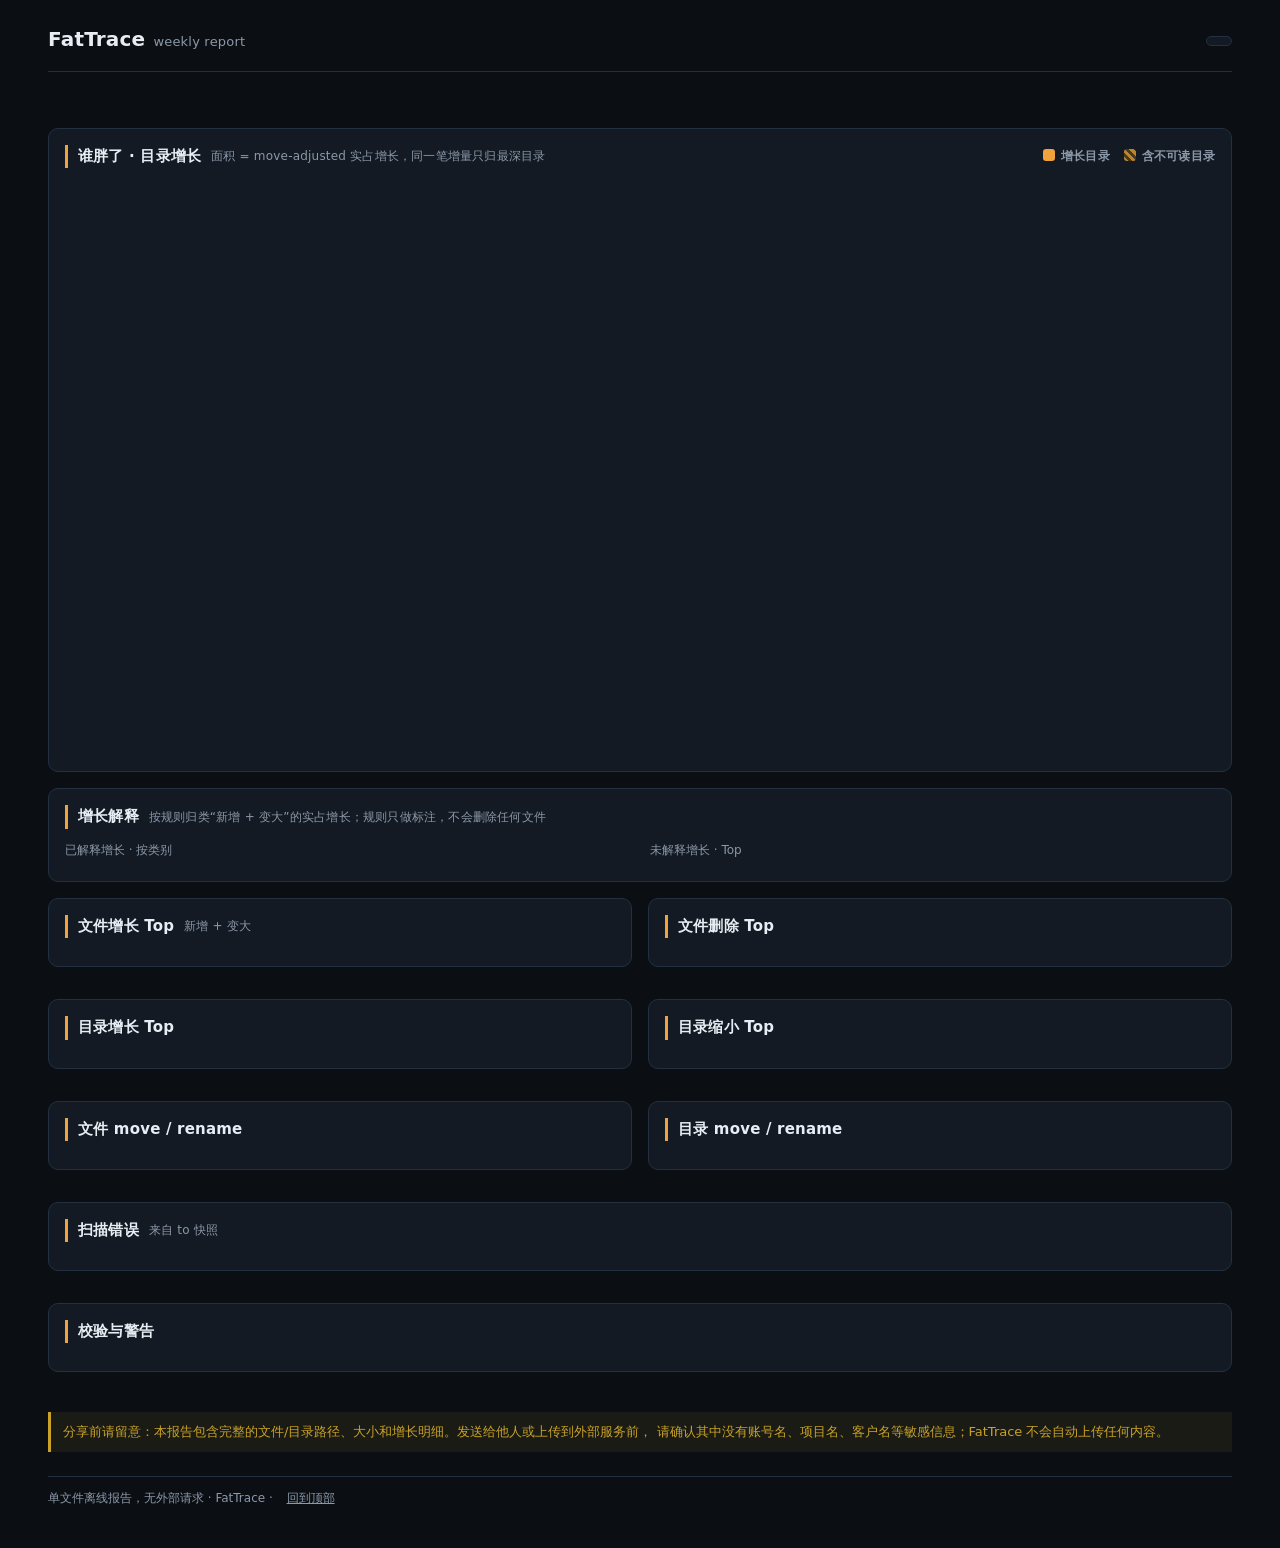
<file: internal/report/template.html>
<!doctype html>
<html lang="zh-CN">
<head>
<meta charset="utf-8">
<meta name="viewport" content="width=device-width, initial-scale=1">
<meta name="theme-color" content="#0b0f14">
<title>FatTrace 周报</title>
<style>
  :root {
    color-scheme: dark;
    --bg: #0b0f14;
    --panel: #131a23;
    --panel-2: #10161e;
    --line: #223041;
    --text: #e8edf3;
    --muted: #8b98a9;
    --pos: #f0a33c;
    --neg: #4aa3a2;
    --ok: #3fa98e;
    --warn: #c9a227;
    --danger: #d96a56;
  }
  * { box-sizing: border-box; }
  html, body { margin: 0; background: var(--bg); color: var(--text); }
  body {
    font: 14px/1.55 "Segoe UI", "Microsoft YaHei UI", "Microsoft YaHei", system-ui, sans-serif;
    padding: 24px clamp(16px, 4vw, 48px) 40px;
    max-width: 1440px;
    margin: 0 auto;
  }
  header.top {
    display: flex; flex-wrap: wrap; align-items: baseline; gap: 10px 20px;
    padding-bottom: 16px; border-bottom: 1px solid var(--line); margin-bottom: 20px;
  }
  .brand { font-size: 20px; font-weight: 650; letter-spacing: .2px; }
  .brand span { color: var(--muted); font-weight: 400; font-size: 13px; margin-left: 8px; }
  .period { color: var(--muted); font-variant-numeric: tabular-nums; }
  .period b { color: var(--text); font-weight: 550; }
  .spacer { flex: 1; }
  .root-chip {
    border: 1px solid var(--line); background: var(--panel); border-radius: 999px;
    padding: 4px 12px; font-variant-numeric: tabular-nums;
  }
  .banners { display: grid; gap: 8px; margin-bottom: 16px; }
  .banner {
    display: flex; gap: 10px; align-items: baseline; flex-wrap: wrap;
    border: 1px solid var(--line); border-left-width: 4px; border-radius: 8px;
    padding: 9px 14px; background: var(--panel);
  }
  .banner b { font-weight: 600; }
  .banner span { color: var(--muted); }
  .banner.warn { border-left-color: var(--warn); }
  .banner.danger { border-left-color: var(--danger); }
  .banner.info { border-left-color: var(--neg); }
  .kpis {
    display: grid; gap: 12px; grid-template-columns: repeat(auto-fit, minmax(190px, 1fr));
    margin-bottom: 20px;
  }
  .kpi {
    background: var(--panel); border: 1px solid var(--line); border-radius: 10px;
    padding: 14px 16px; min-height: 92px;
  }
  .kpi .label { color: var(--muted); font-size: 12px; letter-spacing: .3px; }
  .kpi .value { font-size: 24px; font-weight: 650; margin-top: 6px; font-variant-numeric: tabular-nums; }
  .kpi .sub { color: var(--muted); font-size: 12px; margin-top: 4px; font-variant-numeric: tabular-nums; }
  .pos { color: var(--pos); }
  .neg { color: var(--neg); }
  .zero { color: var(--muted); }
  .ok { color: var(--ok); }
  .warn { color: var(--warn); }
  .danger { color: var(--danger); }
  .panel {
    background: var(--panel); border: 1px solid var(--line); border-radius: 10px;
    padding: 16px; margin-bottom: 16px; min-width: 0;
  }
  .panel h2 {
    margin: 0 0 12px; font-size: 15px; font-weight: 600; letter-spacing: .2px;
    display: flex; align-items: center; gap: 10px; flex-wrap: wrap;
    border-left: 3px solid var(--pos); padding-left: 10px;
  }
  .panel h2 .note { color: var(--muted); font-weight: 400; font-size: 12px; }
  .treemap-wrap { position: relative; width: 100%; }
  #treemap { display: block; width: 100%; height: auto; border-radius: 6px; }
  .legend { display: flex; gap: 14px; color: var(--muted); font-size: 12px; }
  .legend .swatch {
    display: inline-block; width: 12px; height: 12px; border-radius: 3px;
    background: var(--pos); margin-right: 6px; vertical-align: -1px;
  }
  .legend .hatch-swatch {
    background: repeating-linear-gradient(45deg, #b9852f 0 3px, #4a3a1c 3px 6px);
  }
  .tooltip {
    position: absolute; pointer-events: none; opacity: 0; transition: opacity .08s;
    background: #05080c; border: 1px solid var(--line); border-radius: 8px;
    padding: 8px 10px; font-size: 12px; max-width: 420px; z-index: 5;
    box-shadow: 0 8px 24px rgba(0,0,0,.45); font-variant-numeric: tabular-nums;
  }
  .tooltip .tt-title { font-weight: 600; word-break: break-all; }
  .tooltip .tt-meta { color: var(--muted); margin-top: 3px; }
  .grid { display: grid; gap: 16px; grid-template-columns: repeat(2, minmax(0, 1fr)); }
  @media (max-width: 900px) { .grid { grid-template-columns: 1fr; } }
  .grid .panel.wide { grid-column: 1 / -1; }
  .rows { list-style: none; margin: 0; padding: 0; }
  .row {
    display: flex; gap: 14px; align-items: flex-start; justify-content: space-between;
    padding: 8px 0; border-top: 1px solid rgba(34,48,65,.6);
  }
  .row:first-child { border-top: 0; }
  .row-main { min-width: 0; }
  .row-title { word-break: break-all; }
  .row-meta { color: var(--muted); font-size: 12px; margin-top: 2px; word-break: break-all; font-variant-numeric: tabular-nums; }
  .row-delta { white-space: nowrap; font-variant-numeric: tabular-nums; font-weight: 600; }
  .tag {
    display: inline-block; border: 1px solid var(--line); border-radius: 999px;
    padding: 0 7px; font-size: 11px; color: var(--muted); margin-right: 6px;
  }
  .tag.rule { border-color: #2a4a63; color: #9fc6e4; }
  .tag.rule.low { border-color: #5d4d16; color: #d8c179; }
  .explain-grid { display: grid; gap: 20px; grid-template-columns: minmax(0, 1fr) minmax(0, 1fr); }
  @media (max-width: 900px) { .explain-grid { grid-template-columns: 1fr; } }
  .cat-row { display: grid; grid-template-columns: minmax(0, 1fr) auto; gap: 2px 12px; padding: 7px 0; border-top: 1px solid rgba(34,48,65,.6); }
  .cat-row:first-child { border-top: 0; }
  .cat-head { display: flex; gap: 8px; align-items: baseline; }
  .cat-name { font-weight: 550; }
  .cat-meta { color: var(--muted); font-size: 12px; font-variant-numeric: tabular-nums; }
  .cat-bytes { text-align: right; font-variant-numeric: tabular-nums; font-weight: 600; }
  .cat-bar { grid-column: 1 / -1; height: 4px; border-radius: 2px; background: #1a242f; overflow: hidden; }
  .cat-bar i { display: block; height: 100%; background: var(--pos); border-radius: 2px; }
  .subhead { color: var(--muted); font-size: 12px; margin: 0 0 6px; }
  .empty { color: var(--muted); padding: 8px 0; }
  .check-table {
    display: grid; grid-template-columns: max-content 1fr; gap: 4px 18px;
    margin-bottom: 12px; font-variant-numeric: tabular-nums;
  }
  .check-table .k { color: var(--muted); }
  footer { color: var(--muted); font-size: 12px; margin-top: 24px; border-top: 1px solid var(--line); padding-top: 12px; }
  .export-warning { margin-top: 24px; padding: 10px 12px; border-left: 3px solid var(--warn); color: var(--warn);
    background: rgba(201, 162, 39, 0.08); font-size: 13px; }
  .totop { color: var(--muted); margin-left: 10px; }
  @media print {
    :root {
      color-scheme: light;
      --bg: #ffffff; --panel: #ffffff; --panel-2: #f4f6f8;
      --line: #d5dbe2; --text: #141a21; --muted: #54606d;
    }
    body { max-width: none; padding: 0; }
    header.top, .panel, .kpi { break-inside: avoid; }
    .tooltip, .totop { display: none !important; }
    .export-warning { background: #fff8e6; }
    a { color: inherit; text-decoration: none; }
    #treemap { max-width: 100%; }
  }
</style>
</head>
<body id="top">
<header class="top">
  <div class="brand">FatTrace<span>weekly report</span></div>
  <div class="period" id="period"></div>
  <div class="spacer"></div>
  <div class="root-chip" id="root"></div>
</header>

<section class="banners" id="banners"></section>
<section class="kpis" id="kpis"></section>

<section class="panel">
  <h2>谁胖了 · 目录增长
    <span class="note">面积 = move-adjusted 实占增长，同一笔增量只归最深目录</span>
    <span class="spacer"></span>
    <span class="legend">
      <span><i class="swatch"></i>增长目录</span>
      <span><i class="swatch hatch-swatch"></i>含不可读目录</span>
    </span>
  </h2>
  <div class="treemap-wrap" id="treemap-wrap">
    <canvas id="treemap"></canvas>
    <div class="tooltip" id="tooltip"></div>
  </div>
</section>

<section class="panel" id="explain-panel">
  <h2>增长解释 <span class="note">按规则归类“新增 + 变大”的实占增长；规则只做标注，不会删除任何文件</span></h2>
  <div class="explain-grid">
    <div>
      <p class="subhead" id="explain-cats-head">已解释增长 · 按类别</p>
      <div id="explain-cats"></div>
    </div>
    <div>
      <p class="subhead" id="explain-unexp-head">未解释增长 · Top</p>
      <div id="explain-unexp"></div>
    </div>
  </div>
</section>

<section class="grid">
  <div class="panel"><h2>文件增长 Top <span class="note">新增 + 变大</span></h2><div id="files-growth"></div></div>
  <div class="panel"><h2>文件删除 Top</h2><div id="files-deleted"></div></div>
  <div class="panel"><h2>目录增长 Top</h2><div id="dirs-growth"></div></div>
  <div class="panel"><h2>目录缩小 Top</h2><div id="dirs-shrunk"></div></div>
  <div class="panel"><h2>文件 move / rename</h2><div id="file-moves"></div></div>
  <div class="panel"><h2>目录 move / rename</h2><div id="dir-moves"></div></div>
  <div class="panel wide"><h2>扫描错误 <span class="note">来自 to 快照</span></h2><div id="errors"></div></div>
  <div class="panel wide"><h2>校验与警告</h2><div id="warnings"></div></div>
</section>

<div class="export-warning">
  分享前请留意：本报告包含完整的文件/目录路径、大小和增长明细。发送给他人或上传到外部服务前，
  请确认其中没有账号名、项目名、客户名等敏感信息；FatTrace 不会自动上传任何内容。
</div>

<footer>
  单文件离线报告，无外部请求 · FatTrace · <span id="generated"></span>
  <a class="totop" href="#top">回到顶部</a>
</footer>

<script id="report-data" type="application/json">"__FATTRACE_DATA__"</script>
<script>
(function () {
  "use strict";
  const D = JSON.parse(document.getElementById("report-data").textContent);
  const $ = (id) => document.getElementById(id);

  function fmtBytes(n, signed) {
    const neg = n < 0;
    let v = Math.abs(n);
    let s;
    if (v < 1024) {
      s = v + " B";
    } else {
      const units = ["KiB", "MiB", "GiB", "TiB", "PiB"];
      let u = -1;
      do { v /= 1024; u++; } while (v >= 1024 && u < units.length - 1);
      s = (v >= 100 ? v.toFixed(0) : v >= 10 ? v.toFixed(1) : v.toFixed(2)) + " " + units[u];
    }
    if (neg) return "-" + s;
    return signed && n > 0 ? "+" + s : s;
  }
  function fmtCount(n) { return Number(n).toLocaleString("en-US"); }
  function fmtPct(n) { return (Math.round(n * 100) / 100).toFixed(2) + "%"; }
  function fmtDate(ms) {
    if (!ms) return "—";
    return new Date(ms).toLocaleString("zh-CN", {
      year: "numeric", month: "2-digit", day: "2-digit", hour: "2-digit", minute: "2-digit"
    });
  }
  function el(tag, cls, text) {
    const e = document.createElement(tag);
    if (cls) e.className = cls;
    if (text !== undefined && text !== null) e.textContent = text;
    return e;
  }
  function signClass(n) { return n > 0 ? "pos" : n < 0 ? "neg" : "zero"; }
  function signedBytes(n) { return fmtBytes(n, true); }

  // ---------- header ----------
  document.title = "FatTrace 周报 · " + D.root;
  $("root").textContent = D.root + " · " + D.span_days.toFixed(1) + " 天";
  const period = $("period");
  period.appendChild(el("b", null, "#" + D.from_snapshot.id + " " + fmtDate(D.from_snapshot.started_at_ms)));
  period.appendChild(document.createTextNode("  →  "));
  period.appendChild(el("b", null, "#" + D.to_snapshot.id + " " + fmtDate(D.to_snapshot.started_at_ms)));
  $("generated").textContent = "生成于 " + fmtDate(D.generated_at_ms);

  // ---------- banners ----------
  const banners = $("banners");
  function banner(kind, title, detail) {
    const b = el("div", "banner " + kind);
    b.appendChild(el("b", null, title));
    if (detail) b.appendChild(el("span", null, detail));
    banners.appendChild(b);
  }
  const to = D.to_snapshot, check = D.volume_check, totals = D.totals;
  function volumeNote(c) {
    if (c.skipped) return "当前快照不适合做卷级校验（非卷根或缺少卷用量记录）。";
    if (c.ok) return "根目录增量与卷已用增量在容差内一致。";
    if (c.cause === "invisible_area") {
      return "差额由扫描不可见区域的变化解释（系统保护区/卷影副本/文件系统元数据），不是文件统计漏计。";
    }
    if (c.cause === "mixed") {
      return "差额只有部分能由扫描不可见区域解释，剩余部分建议排查受保护目录或扫描遗漏。";
    }
    return "差额无法由扫描不可见区域解释：可能存在文件级统计遗漏或受保护目录变化，建议排查。";
  }
  function volumeCauseLabel(c) {
    if (c.skipped) return "已跳过";
    if (c.ok) return "通过";
    if (c.cause === "invisible_area") return "不可见区域可解释";
    if (c.cause === "mixed") return "部分可解释";
    return "需排查";
  }
  function volumeGapNote(c) {
    return "差额 " + signedBytes(c.residual_alloc || 0) +
      " · 不可见区域 Δ " + signedBytes(c.unscanned_delta_alloc || 0) +
      " · 未解释 " + signedBytes(c.unexplained_alloc || 0);
  }
  if (to.coverage_pct > 0 && to.coverage_pct < 95) {
    banner("warn", "覆盖率 " + fmtPct(to.coverage_pct), "低于 95%：受保护或不可读目录未计入，实际增量可能更高。");
  }
  if (check.skipped) {
    banner("info", "卷级校验已跳过", volumeNote(check));
  } else if (!check.ok) {
    banner(check.cause === "invisible_area" ? "warn" : "danger",
      "卷级校验未通过 · 偏差 " + fmtPct(check.diff_pct),
      volumeNote(check) + "（根 Δ " + signedBytes(check.root_delta_alloc) + "，卷 Δ " +
      signedBytes(check.disk_delta_alloc) + "；" + volumeGapNote(check) + "）");
  }
  if (D.warnings && D.warnings.length) {
    banner("warn", "数据质量警告 " + D.warnings.length + " 条", "详见“校验与警告”。");
  }
  const ex = D.explanation;
  if (ex && ex.explained_pct < 70) {
    banner("warn", "增长解释率 " + fmtPct(ex.explained_pct),
      "低于 70% 目标：" + fmtBytes(ex.unexplained_bytes) + " 增长没有命中规则，主要是新文件类型或用户数据。");
  }

  // ---------- kpis ----------
  const kpis = $("kpis");
  function kpi(label, value, sub, cls) {
    const card = el("div", "kpi");
    card.appendChild(el("div", "label", label));
    const v = el("div", "value" + (cls ? " " + cls : ""), value);
    card.appendChild(v);
    if (sub) card.appendChild(el("div", "sub", sub));
    kpis.appendChild(card);
  }
  kpi("净增长（实占）", signedBytes(totals.delta_alloc),
    "逻辑 " + signedBytes(totals.delta_bytes), signClass(totals.delta_alloc));
  kpi("文件数", (to.files - D.from_snapshot.files >= 0 ? "+" : "") + fmtCount(to.files - D.from_snapshot.files),
    fmtCount(D.from_snapshot.files) + " → " + fmtCount(to.files));
  kpi("唯一实占", fmtBytes(to.unique_alloc_bytes),
    fmtBytes(D.from_snapshot.unique_alloc_bytes) + " → " + fmtBytes(to.unique_alloc_bytes));
  kpi("变更事件", fmtCount(totals.files_added + totals.files_deleted + totals.files_grown + totals.files_shrunk),
    fmtCount(totals.files_added) + " 新增 · " + fmtCount(totals.files_deleted) + " 删除 · " +
    fmtCount(totals.files_grown) + " 变大 · " + fmtCount(totals.files_shrunk) + " 变小");
  if (check.skipped) {
    kpi("卷级校验", "SKIPPED", volumeNote(check), "zero");
  } else {
    kpi("卷级校验", check.ok ? "OK" : "WARN",
      "偏差 " + fmtPct(check.diff_pct) + " · " + volumeCauseLabel(check) +
      " · 根 Δ " + signedBytes(check.root_delta_alloc),
      check.ok ? "ok" : (check.cause === "invisible_area" ? "warn" : "danger"));
  }
  kpi("覆盖率", to.coverage_pct > 0 ? fmtPct(to.coverage_pct) : "—",
    check.unknown_dirs_after > 0 ? check.unknown_dirs_after + " 个目录不可读" : "无不可读目录",
    to.coverage_pct > 0 && to.coverage_pct < 95 ? "warn" : "");
  if (ex) {
    kpi("增长解释率", ex.growth_bytes > 0 ? fmtPct(ex.explained_pct) : "—",
      fmtBytes(ex.explained_bytes) + " / " + fmtBytes(ex.growth_bytes) + " 已解释 · " +
      ex.rules_loaded + " 条规则",
      ex.growth_bytes > 0 && ex.explained_pct < 70 ? "warn" : "ok");
  }

  // ---------- treemap ----------
  const wrap = $("treemap-wrap");
  const canvas = $("treemap");
  const tooltip = $("tooltip");
  const palette = ["#f0a33c", "#e2842f", "#d96a3a", "#cd5a56", "#b9557e", "#9760ab", "#7469c9", "#4f83c9", "#3f9fb8", "#3fa98e"];
  const UI_FONT = '"Segoe UI", "Microsoft YaHei UI", "Microsoft YaHei", system-ui, sans-serif';
  let rects = [];
  let hover = -1;

  function worst(areas, side) {
    let sum = 0, max = 0, min = Infinity;
    for (const a of areas) {
      sum += a;
      if (a > max) max = a;
      if (a < min) min = a;
    }
    if (!(sum > 0) || min === Infinity) return Infinity;
    const s2 = sum * sum, side2 = side * side;
    return Math.max((side2 * max) / s2, s2 / (side2 * min));
  }

  function squarify(items, x, y, w, h) {
    const list = items
      .filter((i) => i.delta_alloc > 0)
      .map((i) => ({ item: i, value: i.delta_alloc }))
      .sort((a, b) => b.value - a.value);
    const total = list.reduce((s, i) => s + i.value, 0);
    if (!(total > 0) || w <= 0 || h <= 0) return [];
    const scale = (w * h) / total;
    const out = [];
    let rx = x, ry = y, rw = w, rh = h, idx = 0;
    while (idx < list.length && rw > 0.5 && rh > 0.5) {
      const side = Math.min(rw, rh);
      let areas = [], row = [], best = Infinity, j = idx;
      while (j < list.length) {
        const area = list[j].value * scale;
        const trial = areas.concat(area);
        const ratio = worst(trial, side);
        if (row.length === 0 || ratio <= best) {
          best = ratio;
          areas = trial;
          row.push(list[j]);
          j++;
        } else {
          break;
        }
      }
      const rowSum = areas.reduce((s, a) => s + a, 0);
      if (rw >= rh) {
        const rwRow = rowSum / rh;
        let oy = ry;
        for (let k = 0; k < row.length; k++) {
          const hh = areas[k] / rwRow;
          out.push({ item: row[k].item, x: rx, y: oy, w: rwRow, h: hh });
          oy += hh;
        }
        rx += rwRow;
        rw -= rwRow;
      } else {
        const rhRow = rowSum / rw;
        let ox = rx;
        for (let k = 0; k < row.length; k++) {
          const ww = areas[k] / rhRow;
          out.push({ item: row[k].item, x: ox, y: ry, w: ww, h: rhRow });
          ox += ww;
        }
        ry += rhRow;
        rh -= rhRow;
      }
      idx += row.length;
    }
    return out;
  }

  let hatch = null;
  function hatchPattern(ctx) {
    if (hatch) return hatch;
    const p = document.createElement("canvas");
    p.width = p.height = 8;
    const c = p.getContext("2d");
    c.strokeStyle = "rgba(255,255,255,0.30)";
    c.lineWidth = 1.5;
    c.beginPath();
    c.moveTo(-2, 10); c.lineTo(10, -2);
    c.moveTo(2, 10); c.lineTo(10, 2);
    c.stroke();
    hatch = ctx.createPattern(p, "repeat");
    return hatch;
  }

  function truncate(ctx, text, maxWidth) {
    if (ctx.measureText(text).width <= maxWidth) return text;
    let s = text;
    while (s.length > 1 && ctx.measureText(s + "…").width > maxWidth) s = s.slice(0, -1);
    return s + "…";
  }

  function draw() {
    const dpr = window.devicePixelRatio || 1;
    const W = Math.max(320, wrap.clientWidth);
    const H = Math.max(320, Math.round(Math.min(560, Math.max(360, W * 0.42))));
    canvas.width = Math.round(W * dpr);
    canvas.height = Math.round(H * dpr);
    canvas.style.height = H + "px";
    const ctx = canvas.getContext("2d");
    ctx.setTransform(dpr, 0, 0, dpr, 0, 0);
    ctx.clearRect(0, 0, W, H);

    rects = squarify(D.tiles || [], 0, 0, W, H);
    if (!rects.length) {
      ctx.fillStyle = "#8b98a9";
      ctx.font = "14px " + UI_FONT;
      ctx.textAlign = "center";
      ctx.textBaseline = "middle";
      ctx.fillText("这个区间没有目录增长", W / 2, H / 2);
      return;
    }

    rects.forEach((r, i) => {
      const pad = 1.5;
      const x = r.x + pad, y = r.y + pad;
      const w = Math.max(0, r.w - pad * 2), h = Math.max(0, r.h - pad * 2);
      if (w <= 0 || h <= 0) return;
      const color = palette[i % palette.length];
      ctx.fillStyle = color;
      ctx.globalAlpha = i === hover ? 1 : 0.82;
      ctx.fillRect(x, y, w, h);
      ctx.globalAlpha = 1;
      if (r.item.unknown) {
        ctx.save();
        ctx.beginPath();
        ctx.rect(x, y, w, h);
        ctx.clip();
        ctx.fillStyle = hatchPattern(ctx);
        ctx.fillRect(x, y, w, h);
        ctx.restore();
      }
      if (i === hover) {
        ctx.strokeStyle = "#ffffff";
        ctx.lineWidth = 2;
        ctx.strokeRect(x + 1, y + 1, w - 2, h - 2);
      }
      const label = r.item.label || r.item.path;
      if (w > 240 && h > 150) {
        ctx.save();
        ctx.fillStyle = "rgba(10,12,15,0.9)";
        ctx.textAlign = "center";
        ctx.textBaseline = "middle";
        ctx.font = "700 19px " + UI_FONT;
        ctx.fillText(truncate(ctx, label, w - 60), x + w / 2, y + h / 2 - 13);
        ctx.font = "600 14px " + UI_FONT;
        ctx.fillText(signedBytes(r.item.delta_alloc), x + w / 2, y + h / 2 + 15);
        ctx.restore();
      } else if (w > 76 && h > 30) {
        ctx.save();
        ctx.beginPath();
        ctx.rect(x + 6, y + 4, w - 12, h - 8);
        ctx.clip();
        ctx.fillStyle = "rgba(10,12,15,0.88)";
        ctx.font = "600 12px " + UI_FONT;
        ctx.textAlign = "left";
        ctx.textBaseline = "top";
        ctx.fillText(truncate(ctx, label, w - 14), x + 7, y + 6);
        if (h > 48) {
          ctx.font = "11px " + UI_FONT;
          ctx.fillText(signedBytes(r.item.delta_alloc), x + 7, y + 22);
        }
        ctx.restore();
      }
    });
  }

  function hitTest(px, py) {
    for (let i = rects.length - 1; i >= 0; i--) {
      const r = rects[i];
      if (px >= r.x && px <= r.x + r.w && py >= r.y && py <= r.y + r.h) return i;
    }
    return -1;
  }

  function showTooltip(i, px, py) {
    if (i < 0) {
      tooltip.style.opacity = "0";
      return;
    }
    const t = rects[i].item;
    tooltip.textContent = "";
    tooltip.appendChild(el("div", "tt-title", t.path || t.label));
    const meta = signedBytes(t.delta_alloc) + " 实占增长";
    const extra = t.files ? " · " + fmtCount(t.files) + " 文件" : "";
    tooltip.appendChild(el("div", "tt-meta", meta + extra + (t.unknown ? " · 含不可读目录" : "")));
    const wrapW = wrap.clientWidth;
    const tw = Math.min(420, tooltip.offsetWidth || 200);
    tooltip.style.left = Math.min(Math.max(8, px + 14), Math.max(8, wrapW - tw - 8)) + "px";
    tooltip.style.top = Math.max(8, py + 14) + "px";
    tooltip.style.opacity = "1";
  }

  canvas.addEventListener("mousemove", (ev) => {
    const box = canvas.getBoundingClientRect();
    const px = ev.clientX - box.left;
    const py = ev.clientY - box.top;
    const i = hitTest(px, py);
    showTooltip(i, px, py);
    if (i !== hover) {
      hover = i;
      requestAnimationFrame(draw);
    }
  });
  canvas.addEventListener("mouseleave", () => {
    hover = -1;
    tooltip.style.opacity = "0";
    requestAnimationFrame(draw);
  });

  let resizeTimer = 0;
  window.addEventListener("resize", () => {
    clearTimeout(resizeTimer);
    resizeTimer = setTimeout(draw, 80);
  });

  // ---------- lists ----------
  function list(id, items, rowFn, emptyText) {
    const root = $(id);
    root.textContent = "";
    if (!items || !items.length) {
      root.appendChild(el("div", "empty", emptyText));
      return;
    }
    const ul = el("ul", "rows");
    items.forEach((it) => ul.appendChild(rowFn(it)));
    root.appendChild(ul);
  }

  function ruleTag(rule) {
    if (!rule) return null;
    const t = el("span", "tag rule" + (rule.confidence === "low" ? " low" : ""),
      rule.category_label || rule.category);
    t.title = rule.name + " · " + rule.id + " · 置信度 " + rule.confidence;
    return t;
  }

  function fileRow(f, mode) {
    const li = el("li", "row");
    const main = el("div", "row-main");
    main.appendChild(el("div", "row-title", f.path || f.name));
    const meta = el("div", "row-meta");
    const rt = ruleTag(f.rule);
    if (rt) meta.appendChild(rt);
    let text;
    if (mode === "growth") {
      if (f.kind === "added") {
        text = "新增";
        if (f.suspected_from_volume) {
          text += " · 疑似跨卷移入 0x" + f.suspected_from_volume.toString(16).toUpperCase().padStart(8, "0");
        }
      } else {
        text = fmtBytes(f.alloc_before) + " → " + fmtBytes(f.alloc_after);
      }
    } else {
      text = "删除 · 原有 " + fmtBytes(f.alloc_before);
    }
    meta.appendChild(document.createTextNode(text));
    main.appendChild(meta);
    li.appendChild(main);
    li.appendChild(el("div", "row-delta " + signClass(f.delta_alloc), signedBytes(f.delta_alloc)));
    return li;
  }

  function dirRow(d) {
    const li = el("li", "row");
    const main = el("div", "row-main");
    main.appendChild(el("div", "row-title", d.path || d.name));
    const meta = el("div", "row-meta");
    const rt = ruleTag(d.rule);
    if (rt) meta.appendChild(rt);
    meta.appendChild(document.createTextNode(
      fmtCount(d.files_after) + " 文件 · " + fmtBytes(d.total_alloc_after) + " 实占" +
      (d.unknown_after ? " · 含不可读目录" : "")));
    main.appendChild(meta);
    li.appendChild(main);
    li.appendChild(el("div", "row-delta " + signClass(d.delta_alloc), signedBytes(d.delta_alloc)));
    return li;
  }

  function moveRow(c, isDir) {
    const li = el("li", "row");
    const main = el("div", "row-main");
    const title = el("div", "row-title", c.path || c.name);
    main.appendChild(title);
    const meta = el("div", "row-meta");
    meta.appendChild(el("span", "tag", c.kind === "renamed" ? "rename" : "move"));
    if (c.old_path && c.old_path !== c.path) meta.appendChild(document.createTextNode("从 " + c.old_path));
    const rt = ruleTag(c.rule);
    if (rt) meta.appendChild(rt);
    main.appendChild(meta);
    li.appendChild(main);
    const size = isDir ? c.total_alloc_after : c.alloc_after;
    li.appendChild(el("div", "row-delta zero", fmtBytes(size)));
    return li;
  }

  function errorRow(e) {
    const li = el("li", "row");
    const main = el("div", "row-main");
    main.appendChild(el("div", "row-title", e.path));
    main.appendChild(el("div", "row-meta", "[" + e.op + "] " + e.msg));
    li.appendChild(main);
    li.appendChild(el("div", "row-delta zero", e.hits + " 次"));
    return li;
  }

  list("files-growth", D.top_growth, (f) => fileRow(f, "growth"), "没有文件增长");
  list("files-deleted", D.top_deleted, (f) => fileRow(f, "deleted"), "没有文件删除");
  list("dirs-growth", D.top_growth_dirs, dirRow, "没有目录增长");
  list("dirs-shrunk", D.top_shrunk_dirs, dirRow, "没有目录缩小");
  list("file-moves", D.file_moves, (c) => moveRow(c, false), "没有文件 move/rename");
  list("dir-moves", D.dir_moves, (c) => moveRow(c, true), "没有目录 move/rename");
  list("errors", D.errors, errorRow, "没有记录到扫描错误");

  // ---------- explanation ----------
  if (!ex) {
    $("explain-panel").style.display = "none";
  } else {
    $("explain-cats-head").textContent =
      "已解释增长 · 按类别（" + fmtBytes(ex.explained_bytes) + " / " + fmtBytes(ex.growth_bytes) + "）";
    const catsRoot = $("explain-cats");
    catsRoot.textContent = "";
    if (!ex.categories || !ex.categories.length) {
      catsRoot.appendChild(el("div", "empty", "没有命中的增长"));
    } else {
      const maxBytes = Math.max.apply(null, ex.categories.map((c) => c.bytes));
      ex.categories.forEach((c) => {
        const row = el("div", "cat-row");
        const head = el("div", "cat-head");
        head.appendChild(el("span", "cat-name", c.label));
        head.appendChild(el("span", "cat-meta", fmtCount(c.files) + " 文件"));
        row.appendChild(head);
        row.appendChild(el("div", "cat-bytes", fmtBytes(c.bytes)));
        const bar = el("div", "cat-bar");
        const fill = el("i");
        fill.style.width = (maxBytes > 0 ? Math.max(2, Math.round(c.bytes / maxBytes * 100)) : 0) + "%";
        bar.appendChild(fill);
        row.appendChild(bar);
        catsRoot.appendChild(row);
      });
    }

    $("explain-unexp-head").textContent = ex.unexplained_total > 0
      ? "未解释增长 · Top（" + fmtBytes(ex.unexplained_bytes) + "，共 " + fmtCount(ex.unexplained_total) + " 个文件）"
      : "未解释增长 · Top";
    const unexpRoot = $("explain-unexp");
    unexpRoot.textContent = "";
    if (!ex.unexplained || !ex.unexplained.length) {
      unexpRoot.appendChild(el("div", "empty", "全部增长都命中了规则"));
    } else {
      const ul = el("ul", "rows");
      ex.unexplained.forEach((u) => {
        const li = el("li", "row");
        const main = el("div", "row-main");
        main.appendChild(el("div", "row-title", u.path));
        main.appendChild(el("div", "row-meta",
          (u.kind === "added" ? "新增" : "变大") + " · 未命中规则"));
        li.appendChild(main);
        li.appendChild(el("div", "row-delta pos", signedBytes(u.delta_alloc)));
        ul.appendChild(li);
      });
      unexpRoot.appendChild(ul);
      if (ex.unexplained_total > ex.unexplained.length) {
        unexpRoot.appendChild(el("div", "empty",
          "仅显示前 " + ex.unexplained.length + " 个，共 " + fmtCount(ex.unexplained_total) + " 个未解释文件"));
      }
    }
  }

  // ---------- check + warnings ----------
  const warnRoot = $("warnings");
  warnRoot.textContent = "";
  const table = el("div", "check-table");
  function checkRow(k, v, cls) {
    table.appendChild(el("div", "k", k));
    table.appendChild(el("div", cls || "", v));
  }
  checkRow("根目录 Δ（实占）", signedBytes(check.root_delta_alloc));
  if (check.skipped) {
    checkRow("卷级校验", "跳过 · " + volumeNote(check));
  } else {
    checkRow("卷用量 Δ（实占）", signedBytes(check.disk_delta_alloc));
    checkRow("偏差", fmtPct(check.diff_pct), check.ok ? "ok" : "danger");
    checkRow("差额（卷 Δ − 根 Δ）", signedBytes(check.residual_alloc || 0));
    checkRow("扫描不可见区域 Δ", signedBytes(check.unscanned_delta_alloc || 0),
      (check.unscanned_delta_alloc || 0) !== 0 ? "dim" : "");
    checkRow("差额中未解释", signedBytes(check.unexplained_alloc || 0),
      (check.unexplained_alloc || 0) !== 0 ? "danger" : "ok");
    checkRow("结论", volumeCauseLabel(check) + " · " + volumeNote(check));
  }
  checkRow("不可读目录", fmtCount(check.unknown_dirs_after) + " 个（unknown 向祖先传播）");
  checkRow("覆盖率", to.coverage_pct > 0 ? fmtPct(to.coverage_pct) : "—");
  checkRow("from 快照", "#" + D.from_snapshot.id + " · " + D.from_snapshot.kind + " · " + fmtPct(D.from_snapshot.coverage_pct));
  checkRow("to 快照", "#" + to.id + " · " + to.kind + " · " + fmtPct(to.coverage_pct));
  warnRoot.appendChild(table);
  if (D.warnings && D.warnings.length) {
    const ul = el("ul", "rows");
    D.warnings.forEach((w) => {
      const li = el("li", "row");
      li.appendChild(el("div", "row-main", w));
      ul.appendChild(li);
    });
    warnRoot.appendChild(ul);
  } else {
    warnRoot.appendChild(el("div", "empty", "没有警告"));
  }

  draw();
})();
</script>
</body>
</html>
</file>
